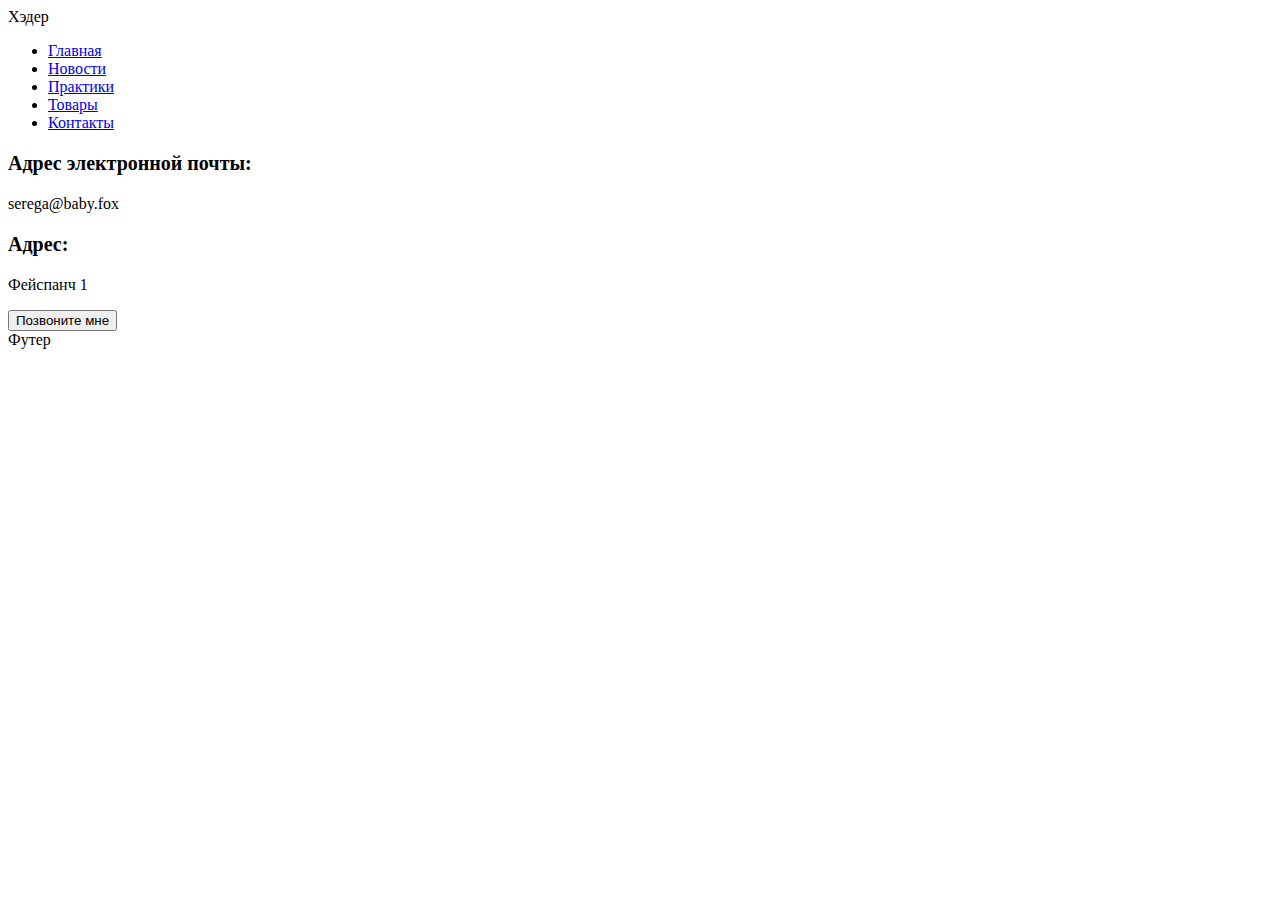
<file: pages/contacts.html>
<!DOCTYPE html>
<html lamg = "ru">
    <head>
        <meta charset="UTF-8">
        <meta name="viewport" content="width=device-width, initial-scale=1.0">
        <title>Контакты</title>
        <style>
            .big-text {
        font-size: 20px;
        font-weight: bolder;}
        </style>
    </head>
    <body>
        <div id="header">Хэдер</div>
        <div id="menu">
             <ul class="nav-list">
                    <li class="nav-item"><a class="nav-link" href="/index.html">Главная</a></li>
                    <li class="nav-item"><a class="nav-link" href="news.html">Новости</a></li>
                    <li class="nav-item"><a class="nav-link" href="practices.html">Практики</a></li> 
                    <li class="nav-item"><a class="nav-link" href="goods.html">Товары</a></li>
                    <li class="nav-item"><a class="nav-link" href="contacts.html">Контакты</a></li>
                </ul>
        </div>
        <div id="content">
           
            
            <p class="big-text">Адрес электронной почты:</p>
            <p>serega@baby.fox</p>
            
            <p class="big-text">Адрес:</p>
            <p>Фейспанч 1 </p>
            
            <button class="plain-button">Позвоните мне</button>
        </div>
        <div id="footer">Футер</div>    
    </body>
</html>
</file>
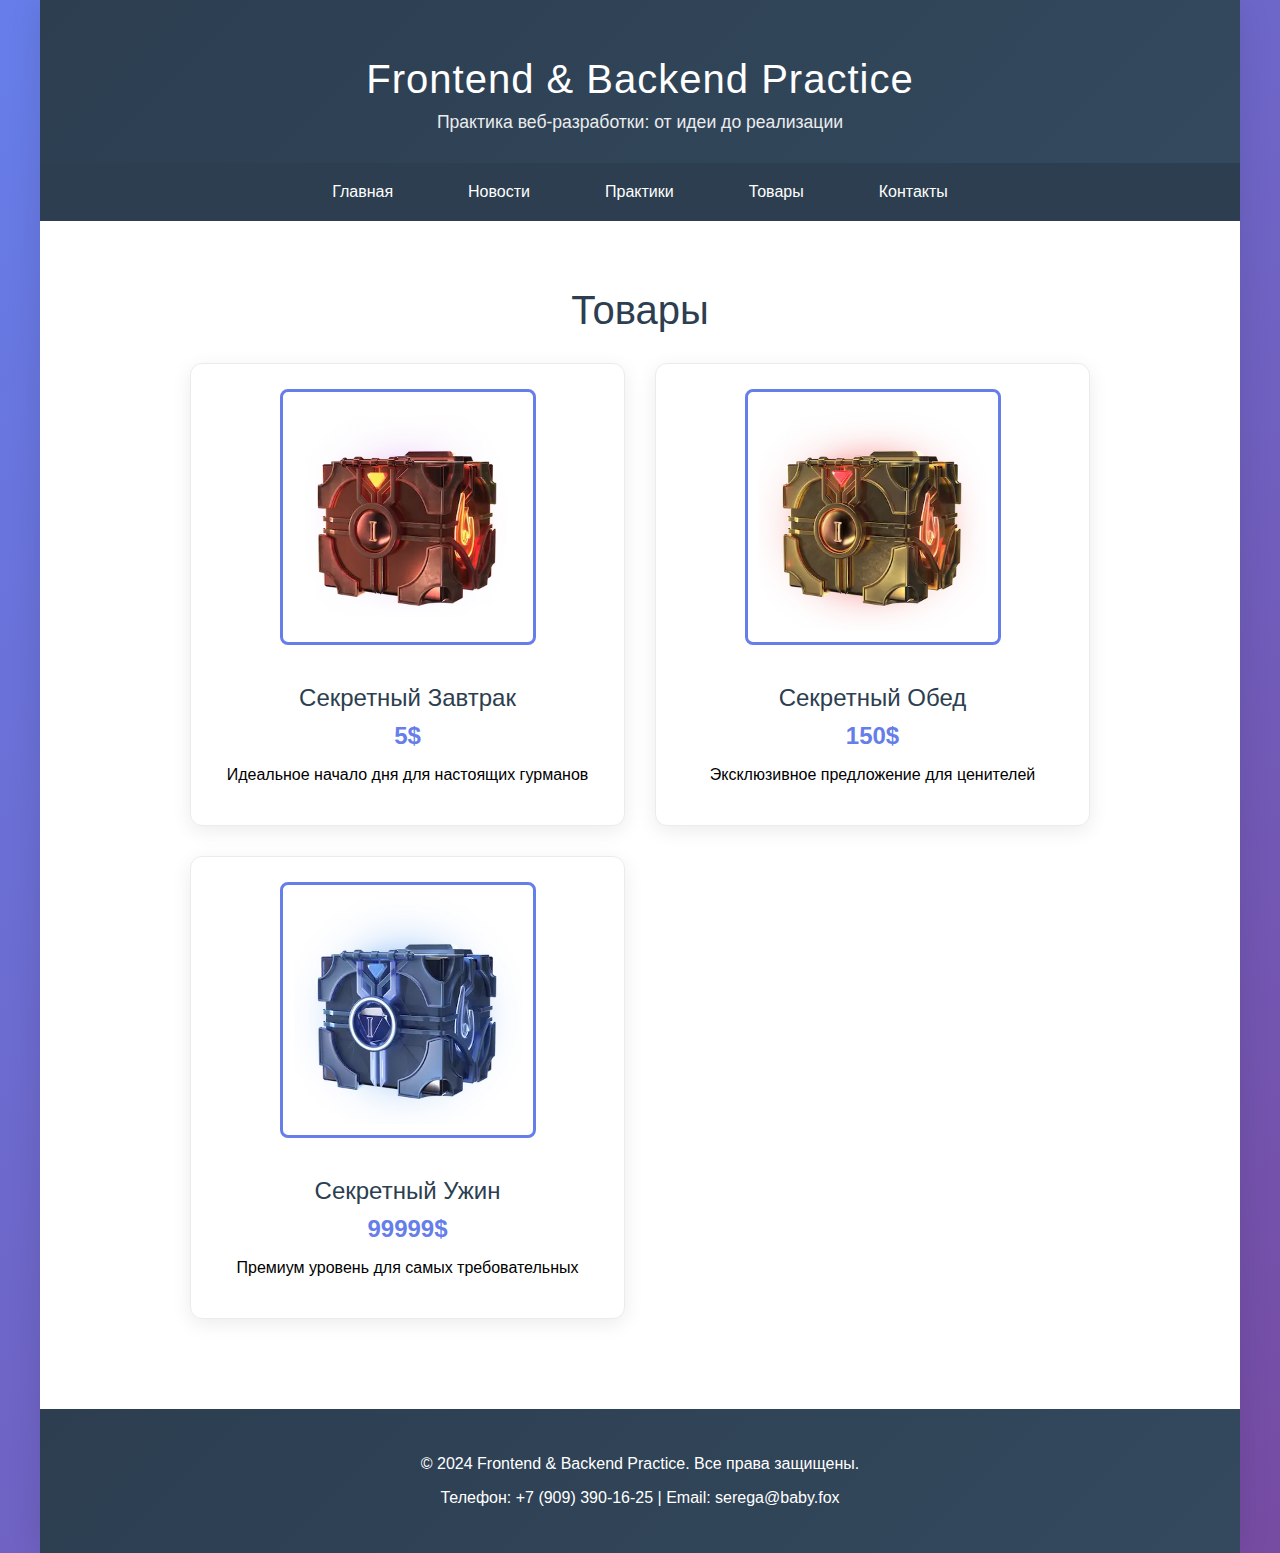
<file: pages/goods.html>
<!DOCTYPE html>
<html lang="ru">
<head>
    <meta charset="UTF-8">
    <meta name="viewport" content="width=device-width, initial-scale=1.0">
    <title>Товары</title>
    <link rel="stylesheet" href="../style/styles.css">
</head>
<body>
    <div class="page-container">
        <header class="header">
            <h1>Frontend & Backend Practice</h1>
            <p>Практика веб-разработки: от идеи до реализации</p>
        </header>
        
        <nav class="nav">
            <ul class="nav-list">
                <li class="nav-item"><a class="nav-link" href="../index.html">Главная</a></li>
                <li class="nav-item"><a class="nav-link" href="news.html">Новости</a></li>
                <li class="nav-item"><a class="nav-link" href="practices.html">Практики</a></li>
                <li class="nav-item"><a class="nav-link" href="goods.html">Товары</a></li>
                <li class="nav-item"><a class="nav-link" href="contacts.html">Контакты</a></li>
            </ul>
        </nav>

        <div class="content">
            <h1 class="giant-text">Товары</h1>
            
            <div class="goods-grid">
                <div class="good-card">
                    <img src="../images/bronze_1-CwEPVxB1.jpg" alt="Секретный Завтрак" class="good-image">
                    <h2 class="big-text">Секретный Завтрак</h2>
                    <p class="good-price">5$</p>
                    <p>Идеальное начало дня для настоящих гурманов</p>
                </div>
                
                <div class="good-card">
                    <img src="../images/gold_1-BG1okzhQ.jpg" alt="Секретный Обед" class="good-image">
                    <h2 class="big-text">Секретный Обед</h2>
                    <p class="good-price">150$</p>
                    <p>Эксклюзивное предложение для ценителей</p>
                </div>
                
                <div class="good-card">
                    <img src="../images/diamond_1-BEKDFG5r.jpg" alt="Секретный Ужин" class="good-image">
                    <h2 class="big-text">Секретный Ужин</h2>
                    <p class="good-price">99999$</p>
                    <p>Премиум уровень для самых требовательных</p>
                </div>
            </div>
        </div>

        <footer class="footer">
            <p>&copy; 2024 Frontend & Backend Practice. Все права защищены.</p>
            <p>Телефон: +7 (909) 390-16-25 | Email: serega@baby.fox</p>
        </footer>
    </div>
</body>
</html>
</file>
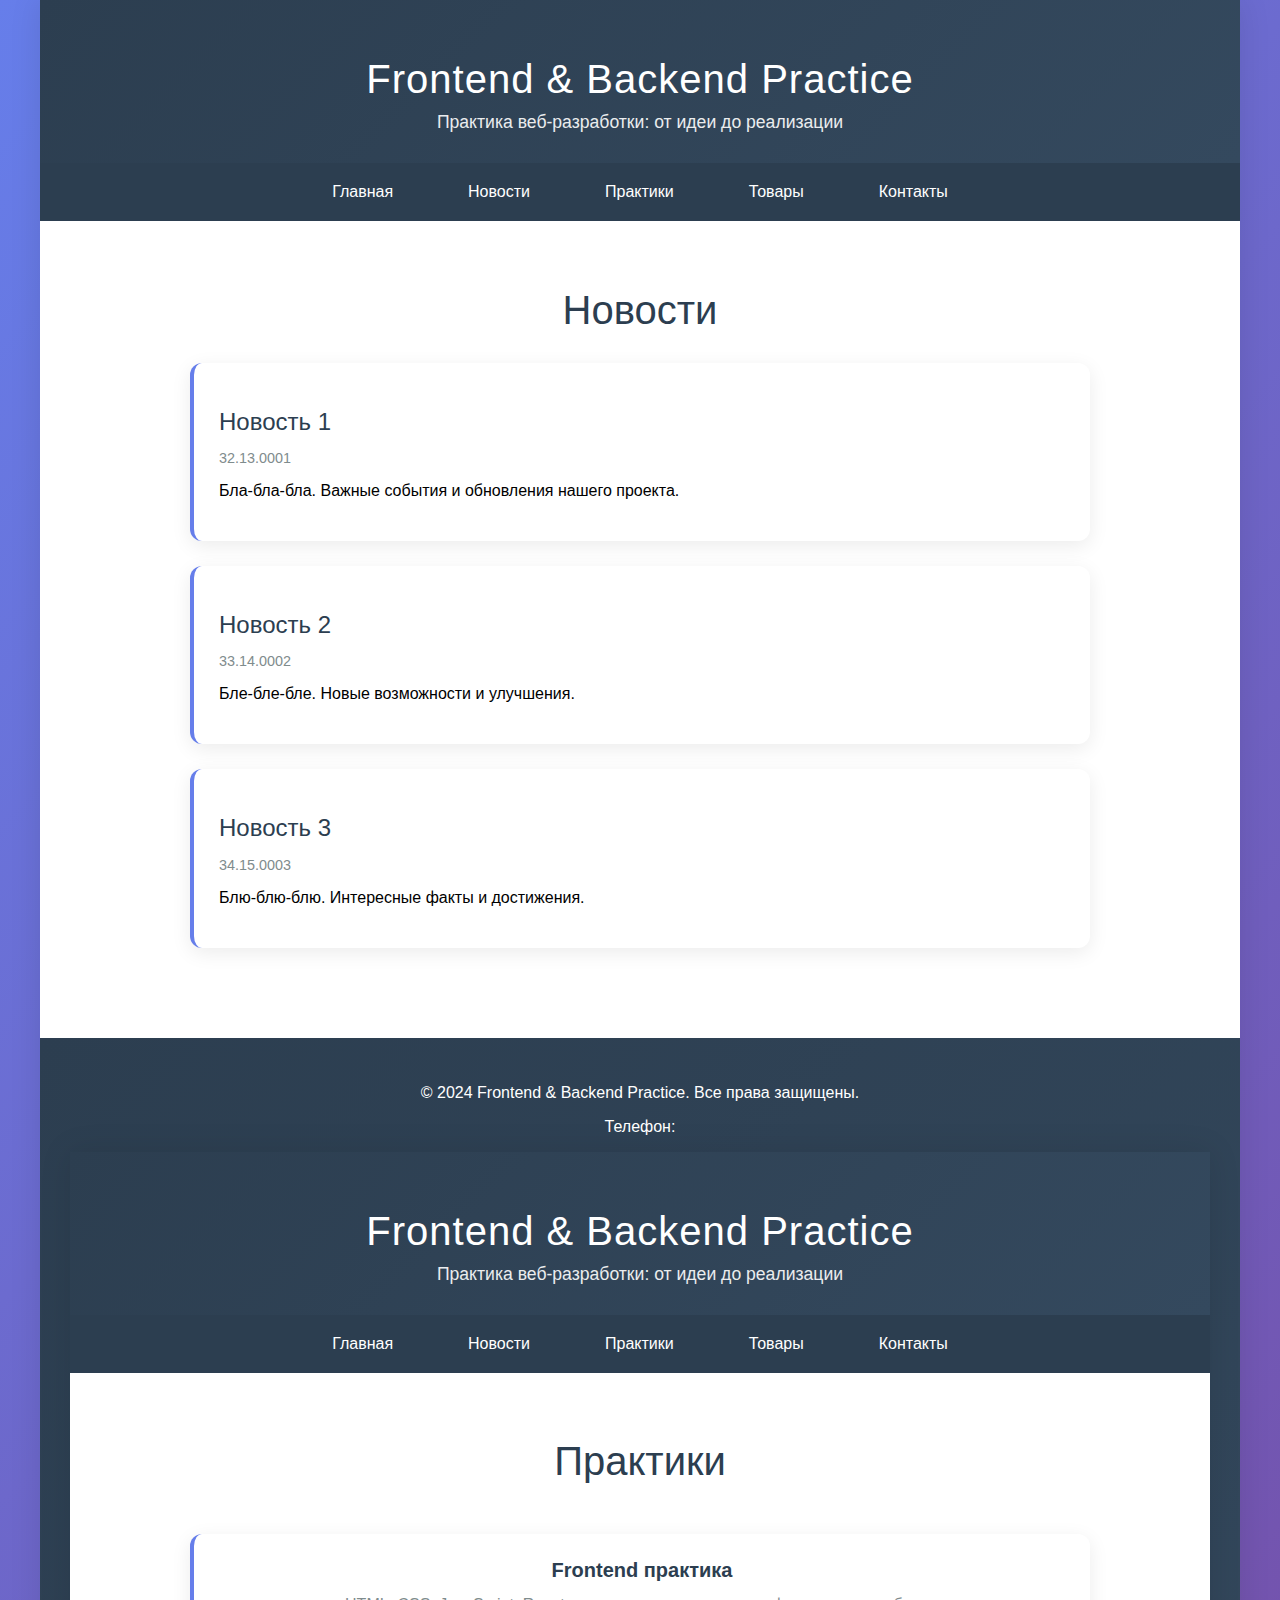
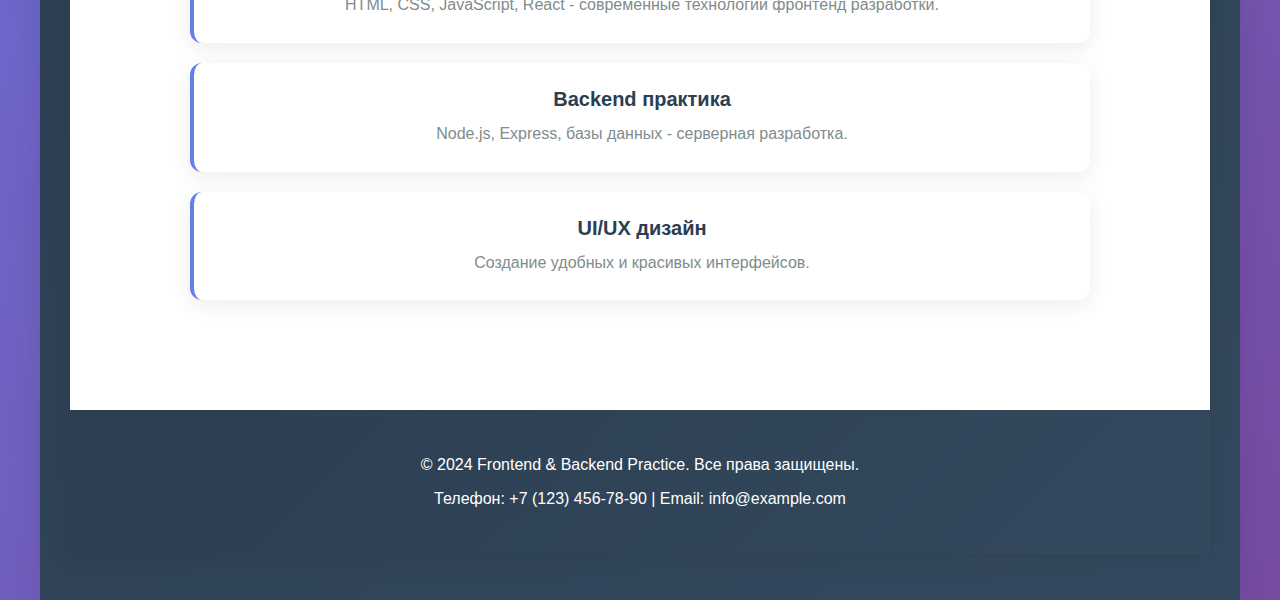
<file: pages/news.html>
<!DOCTYPE html>
<html lang="ru">
<head>
    <meta charset="UTF-8">
    <meta name="viewport" content="width=device-width, initial-scale=1.0">
    <title>Новости</title>
    <link rel="stylesheet" href="../style/styles.css">
</head>
<body>
    <div class="page-container">
        <header class="header">
            <h1>Frontend & Backend Practice</h1>
            <p>Практика веб-разработки: от идеи до реализации</p>
        </header>
        
        <nav class="nav">
            <ul class="nav-list">
                <li class="nav-item"><a class="nav-link" href="../index.html">Главная</a></li>
                <li class="nav-item"><a class="nav-link" href="news.html">Новости</a></li>
                <li class="nav-item"><a class="nav-link" href="practices.html">Практики</a></li>
                <li class="nav-item"><a class="nav-link" href="goods.html">Товары</a></li>
                <li class="nav-item"><a class="nav-link" href="contacts.html">Контакты</a></li>
            </ul>
        </nav>

        <div class="content">
            <h1 class="giant-text">Новости</h1>
            
            <div class="news-grid">
                <div class="news-card">
                    <h2 class="big-text">Новость 1</h2>
                    <p class="news-date">32.13.0001</p>
                    <p>Бла-бла-бла. Важные события и обновления нашего проекта.</p>
                </div>
                
                <div class="news-card">
                    <h2 class="big-text">Новость 2</h2>
                    <p class="news-date">33.14.0002</p>
                    <p>Бле-бле-бле. Новые возможности и улучшения.</p>
                </div>
                
                <div class="news-card">
                    <h2 class="big-text">Новость 3</h2>
                    <p class="news-date">34.15.0003</p>
                    <p>Блю-блю-блю. Интересные факты и достижения.</p>
                </div>
            </div>
        </div>

        <footer class="footer">
            <p>&copy; 2024 Frontend & Backend Practice. Все права защищены.</p>
            <p>Телефон: <!DOCTYPE html>
<html lang="ru">
<head>
    <meta charset="UTF-8">
    <meta name="viewport" content="width=device-width, initial-scale=1.0">
    <title>Практики</title>
    <link rel="stylesheet" href="../style/styles.css">
</head>
<body>
    <div class="page-container">
        <header class="header">
            <h1>Frontend & Backend Practice</h1>
            <p>Практика веб-разработки: от идеи до реализации</p>
        </header>
        
        <nav class="nav">
            <ul class="nav-list">
                <li class="nav-item"><a class="nav-link" href="../index.html">Главная</a></li>
                <li class="nav-item"><a class="nav-link" href="news.html">Новости</a></li>
                <li class="nav-item"><a class="nav-link" href="practices.html">Практики</a></li>
                <li class="nav-item"><a class="nav-link" href="goods.html">Товары</a></li>
                <li class="nav-item"><a class="nav-link" href="contacts.html">Контакты</a></li>
            </ul>
        </nav>

        <div class="content">
            <h1 class="giant-text">Практики</h1>
            
            <div class="experience-section">
                <div class="experience-card">
                    <h3 class="experience-title">Frontend практика</h3>
                    <p class="experience-desc">HTML, CSS, JavaScript, React - современные технологии фронтенд разработки.</p>
                </div>
                <div class="experience-card">
                    <h3 class="experience-title">Backend практика</h3>
                    <p class="experience-desc">Node.js, Express, базы данных - серверная разработка.</p>
                </div>
                <div class="experience-card">
                    <h3 class="experience-title">UI/UX дизайн</h3>
                    <p class="experience-desc">Создание удобных и красивых интерфейсов.</p>
                </div>
            </div>
        </div>

        <footer class="footer">
            <p>&copy; 2024 Frontend & Backend Practice. Все права защищены.</p>
            <p>Телефон: +7 (123) 456-78-90 | Email: info@example.com</p>
        </footer>
    </div>
</body>
</html></p>
        </footer>
    </div>
</body>
</html>
</file>
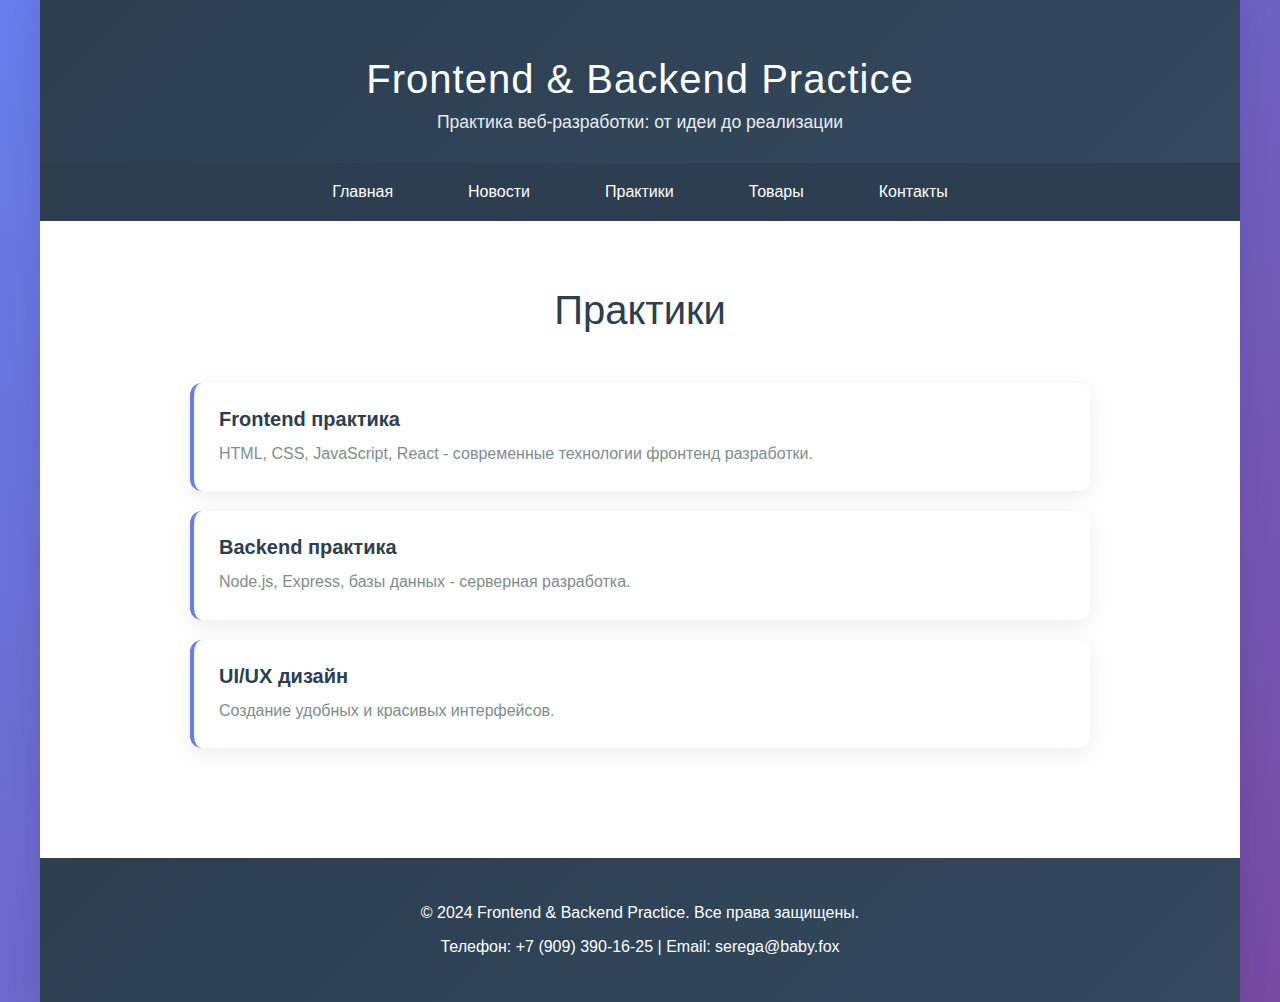
<file: pages/practices.html>
<!DOCTYPE html>
<html lang="ru">
<head>
    <meta charset="UTF-8">
    <meta name="viewport" content="width=device-width, initial-scale=1.0">
    <title>Практики</title>
    <link rel="stylesheet" href="../style/styles.css">
</head>
<body>
    <div class="page-container">
        <header class="header">
            <h1>Frontend & Backend Practice</h1>
            <p>Практика веб-разработки: от идеи до реализации</p>
        </header>
        
        <nav class="nav">
            <ul class="nav-list">
                <li class="nav-item"><a class="nav-link" href="../index.html">Главная</a></li>
                <li class="nav-item"><a class="nav-link" href="news.html">Новости</a></li>
                <li class="nav-item"><a class="nav-link" href="practices.html">Практики</a></li>
                <li class="nav-item"><a class="nav-link" href="goods.html">Товары</a></li>
                <li class="nav-item"><a class="nav-link" href="contacts.html">Контакты</a></li>
            </ul>
        </nav>

        <div class="content">
            <h1 class="giant-text">Практики</h1>
            
            <div class="experience-section">
                <div class="experience-card">
                    <h3 class="experience-title">Frontend практика</h3>
                    <p class="experience-desc">HTML, CSS, JavaScript, React - современные технологии фронтенд разработки.</p>
                </div>
                <div class="experience-card">
                    <h3 class="experience-title">Backend практика</h3>
                    <p class="experience-desc">Node.js, Express, базы данных - серверная разработка.</p>
                </div>
                <div class="experience-card">
                    <h3 class="experience-title">UI/UX дизайн</h3>
                    <p class="experience-desc">Создание удобных и красивых интерфейсов.</p>
                </div>
            </div>
        </div>

        <footer class="footer">
            <p>&copy; 2024 Frontend & Backend Practice. Все права защищены.</p>
            <p>Телефон: +7 (909) 390-16-25 | Email: serega@baby.fox</p>
        </footer>
    </div>
</body>
</html>
</file>
<file: style/styles.css>
/* ===== БАЗОВЫЕ СТИЛИ ===== */
body {
    font-family: 'Segoe UI', Tahoma, Geneva, Verdana, sans-serif;
    margin: 0;
    padding: 0;
    background: linear-gradient(135deg, #667eea 0%, #764ba2 100%);
    min-height: 100vh;
}

.page-container {
    max-width: 1200px;
    margin: 0 auto;
    background: white;
    min-height: 100vh;
    box-shadow: 0 0 30px rgba(0,0,0,0.1);
}

/* ===== ШАПКА ===== */
.header {
    background: linear-gradient(135deg, #2c3e50 0%, #34495e 100%);
    color: white;
    text-align: center;
    padding: 30px;
}

.header h1 {
    font-size: 2.5rem;
    margin-bottom: 10px;
    font-weight: 300;
    letter-spacing: 1px;
}

.header p {
    font-size: 1.1rem;
    opacity: 0.9;
    margin: 0;
}

/* ===== НАВИГАЦИЯ ===== */
.nav {
    background: #2c3e50;
    padding: 20px 0;
}

.nav-list {
    list-style: none;
    margin: 0;
    padding: 0;
    display: flex;
    justify-content: center;
    gap: 25px;
}

.nav-item {
    margin: 0;
}

.nav-link {
    color: white;
    text-decoration: none;
    padding: 12px 25px;
    border-radius: 25px;
    transition: all 0.3s ease;
    font-weight: 500;
}

.nav-link:hover {
    background: rgba(255,255,255,0.1);
    transform: translateY(-2px);
}

/* ===== ОСНОВНОЙ КОНТЕНТ ===== */
.content {
    padding: 40px;
    max-width: 900px;
    margin: 0 auto;
}

/* ===== ГЛАВНАЯ СТРАНИЦА ===== */
.profile-header {
    text-align: center;
    margin-bottom: 40px;
}

.profile-title {
    font-size: 32px;
    color: #2c3e50;
    margin-bottom: 10px;
    font-weight: 300;
}

.profile-photo {
    width: 220px;
    height: 280px;
    border-radius: 15px;
    object-fit: cover;
    margin: 20px auto;
    border: 4px solid #667eea;
    box-shadow: 0 8px 25px rgba(102, 126, 234, 0.3);
}

.profile-name {
    font-size: 24px;
    color: #2c3e50;
    margin: 10px 0;
    font-weight: 500;
}

.profile-group {
    font-size: 18px;
    color: #7f8c8d;
    margin: 5px 0;
}

.about-me {
    background: linear-gradient(135deg, #f8f9fa 0%, #e9ecef 100%);
    padding: 25px;
    border-radius: 15px;
    margin: 30px 0;
    border-left: 5px solid #667eea;
    font-size: 16px;
    line-height: 1.8;
}

.skills-container {
    display: flex;
    justify-content: center;
    flex-wrap: wrap;
    gap: 15px;
    margin: 30px 0;
}

.skill-tag {
    background: linear-gradient(135deg, #4facfe 0%, #00f2fe 100%);
    color: white;
    padding: 12px 25px;
    border-radius: 25px;
    font-weight: 600;
    font-size: 14px;
    box-shadow: 0 4px 15px rgba(79, 172, 254, 0.3);
    transition: all 0.3s ease;
}

.skill-tag:hover {
    transform: translateY(-3px);
    box-shadow: 0 6px 20px rgba(79, 172, 254, 0.4);
}

.experience-section {
    margin-top: 50px;
}

.section-title {
    font-size: 28px;
    color: #2c3e50;
    text-align: center;
    margin-bottom: 30px;
    font-weight: 300;
}

.experience-card {
    background: white;
    padding: 25px;
    margin: 20px 0;
    border-radius: 12px;
    box-shadow: 0 5px 20px rgba(0,0,0,0.08);
    border-left: 4px solid #667eea;
    transition: transform 0.3s ease;
}

.experience-card:hover {
    transform: translateX(5px);
}

.experience-title {
    font-size: 20px;
    color: #2c3e50;
    margin: 0 0 10px 0;
    font-weight: 600;
}

.experience-desc {
    color: #7f8c8d;
    line-height: 1.6;
    margin: 0;
}

/* ===== НОВОСТИ ===== */
.giant-text {
    font-size: 2.5rem;
    color: #2c3e50;
    text-align: center;
    margin-bottom: 30px;
    font-weight: 300;
}

.big-text {
    font-size: 1.5rem;
    color: #2c3e50;
    margin: 20px 0 10px 0;
    font-weight: 500;
}

.news-grid {
    display: grid;
    gap: 25px;
    margin-top: 30px;
}

.news-card {
    background: white;
    padding: 25px;
    border-radius: 12px;
    box-shadow: 0 5px 20px rgba(0,0,0,0.08);
    border-left: 4px solid #667eea;
    transition: transform 0.3s ease;
}

.news-card:hover {
    transform: translateX(5px);
}

.news-date {
    color: #7f8c8d;
    font-size: 0.9rem;
    margin-bottom: 10px;
    font-weight: 500;
}

/* ===== ТОВАРЫ ===== */
.goods-grid {
    display: grid;
    grid-template-columns: repeat(auto-fit, minmax(300px, 1fr));
    gap: 30px;
    margin-top: 30px;
}

.good-card {
    background: white;
    padding: 25px;
    border-radius: 12px;
    box-shadow: 0 5px 20px rgba(0,0,0,0.08);
    text-align: center;
    transition: transform 0.3s ease, box-shadow 0.3s ease;
    border: 1px solid #e9ecef;
}

.good-card:hover {
    transform: translateY(-5px);
    box-shadow: 0 10px 30px rgba(0,0,0,0.15);
}

.good-image {
    width: 100%;
    max-width: 250px;
    height: 250px;
    object-fit: cover;
    border-radius: 8px;
    margin-bottom: 15px;
    border: 3px solid #667eea;
}

.good-price {
    font-size: 1.5rem;
    color: #667eea;
    font-weight: bold;
    margin: 10px 0;
}

/* ===== КОНТАКТЫ ===== */
.contact-info {
    background: linear-gradient(135deg, #f8f9fa 0%, #e9ecef 100%);
    padding: 30px;
    border-radius: 12px;
    margin: 30px 0;
    border-left: 5px solid #667eea;
}

.contact-item {
    margin-bottom: 20px;
    padding-left: 20px;
    border-left: 3px solid #4facfe;
}

.contact-item h3 {
    color: #2c3e50;
    margin-bottom: 5px;
    font-size: 1.2rem;
}

.contact-button {
    display: inline-block;
    background: linear-gradient(135deg, #667eea 0%, #764ba2 100%);
    color: white;
    padding: 12px 30px;
    border-radius: 25px;
    text-decoration: none;
    font-weight: 500;
    margin-top: 10px;
    border: none;
    cursor: pointer;
    transition: all 0.3s ease;
}

.contact-button:hover {
    transform: translateY(-2px);
    box-shadow: 0 5px 15px rgba(102, 126, 234, 0.3);
}

/* ===== ФУТЕР ===== */
.footer {
    background: linear-gradient(135deg, #2c3e50 0%, #34495e 100%);
    color: white;
    text-align: center;
    padding: 30px;
    margin-top: 50px;
}

/* ===== АДАПТИВНОСТЬ ===== */
@media (max-width: 768px) {
    .nav-list {
        flex-direction: column;
        gap: 10px;
    }
    
    .content {
        padding: 20px;
    }
    
    .goods-grid {
        grid-template-columns: 1fr;
    }
    
    .giant-text {
        font-size: 2rem;
    }
    
    .header h1 {
        font-size: 2rem;
    }
}
</file>
